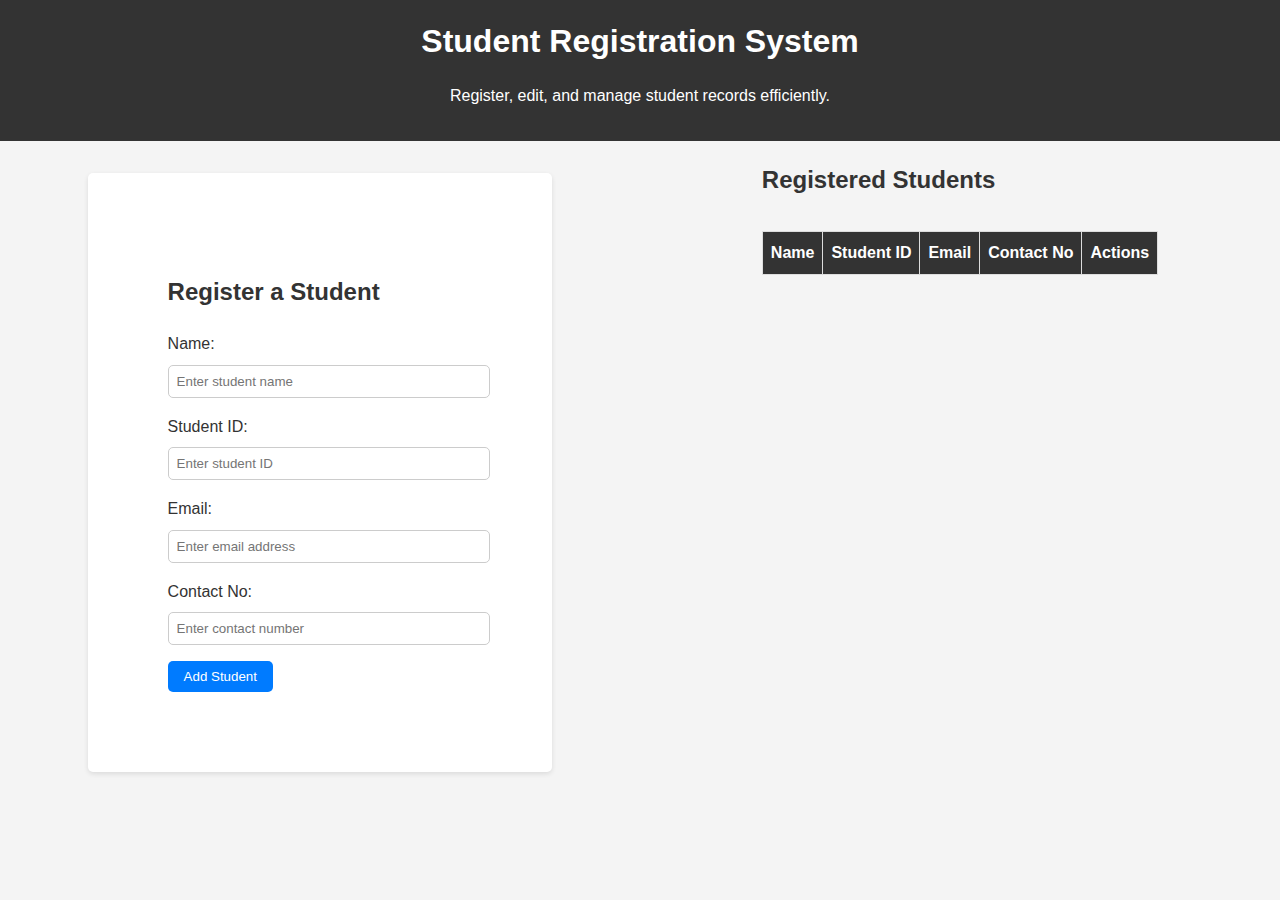
<file: index.html>
<!DOCTYPE html>
<html lang="en">
<head>
  <meta charset="UTF-8">
  <meta name="viewport" content="width=device-width, initial-scale=1.0">
  <meta name="description" content="Student Registration System">
  <title>Student Registration System</title>
  <!-- <link rel="stylesheet" href="style.css"> -->
  <link rel="stylesheet" href="index.css">
</head>
<body>
    <!-- header section -->
  <header>
    <h1>Student Registration System</h1>
    <p>Register, edit, and manage student records efficiently.</p>
  </header>
  
  <main>
<!-- register div -->
<div id="register">
    <!-- Form Section = Input Details -->
    <section id="form-section">
      <h2>Register a Student</h2>
      <form id="registration-form">
        <label for="student-name">Name:</label>
        <input type="text" id="student-name" placeholder="Enter student name" required>
        
        <label for="student-id">Student ID:</label>
        <input type="number" id="student-id" placeholder="Enter student ID" required>
        
        <label for="email-id">Email:</label>
        <input type="email" id="email-id" placeholder="Enter email address" required>
        
        <label for="contact-no">Contact No:</label>
        <input type="number" id="contact-no" placeholder="Enter contact number" required>
        
        <button type="submit">Add Student</button>
      </form>
    </section>


    <!-- Registered Cadidates -->
    <section id="display-section">
      <h2>Registered Students</h2>
      <table>
        <thead>
          <tr>
            <th>Name</th>
            <th>Student ID</th>
            <th>Email</th>
            <th>Contact No</th>
            <th>Actions</th>
          </tr>
        </thead>
        <tbody id="student-records">
          <!-- Student records will be dynamically added here -->
        </tbody>
      </table>
    </section>

</div>

    <!-- footer section -->
 <!--    <footer>
        <p>&copy; 2024 Student Registration System. All rights reserved.</p>
        <p>Developed by Hrishabh Ramgopal Bharati</p>
      </footer>
       -->

  </main>

  <script src="app.js"></script>
</body>
</html>
</file>
<file: index.css>
/* General Styles */
body {
    font-family: Arial, sans-serif;
    margin: 0;
    padding: 0;
    line-height: 1.6;
    background-color: #f4f4f4;
    color: #333;
  }
  
  /* Header Styles */
  header {
    background: #333;
    color: #fff;
    text-align: center;
    padding: 1rem;
  }
  
  header h1 {
    margin: 0;
  }


  #register{
    display: grid;
    grid-template-columns: repeat(2, 1fr);
    justify-items: center;
  }

  @media only screen and (max-width: 768px) {
    #register {
      display: flex;
      flex-direction: column;
    }
  }
  
  /* Form Section */
  #form-section {
    margin: 2rem auto;
    padding: 5rem;
    max-width: 600px;
    background: #fff;
    border-radius: 5px;
    box-shadow: 0 2px 5px rgba(0, 0, 0, 0.1);
  }
  
  #registration-form label {
    display: block;
    margin-top: 1rem;
  }
  
  #registration-form input {
    width: 100%;
    padding: 0.5rem;
    margin-top: 0.5rem;
    border: 1px solid #ccc;
    border-radius: 5px;
  }
  
  #registration-form button {
    display: inline-block;
    margin-top: 1rem;
    padding: 0.5rem 1rem;
    background: #007BFF;
    color: #fff;
    border: none;
    border-radius: 5px;
    cursor: pointer;
  }
  
  #registration-form button:hover {
    background: #0056b3;
  }
  
  /* Table Styles */
  table {
    width: 100%;
    border-collapse: collapse;
    margin: 2rem auto;
    background: #fff;
  }
  
  th, td {
    text-align: left;
    padding: 0.5rem;
    border: 1px solid #ddd;
  }
  
  th {
    background: #333;
    color: #fff;
  }
</file>
